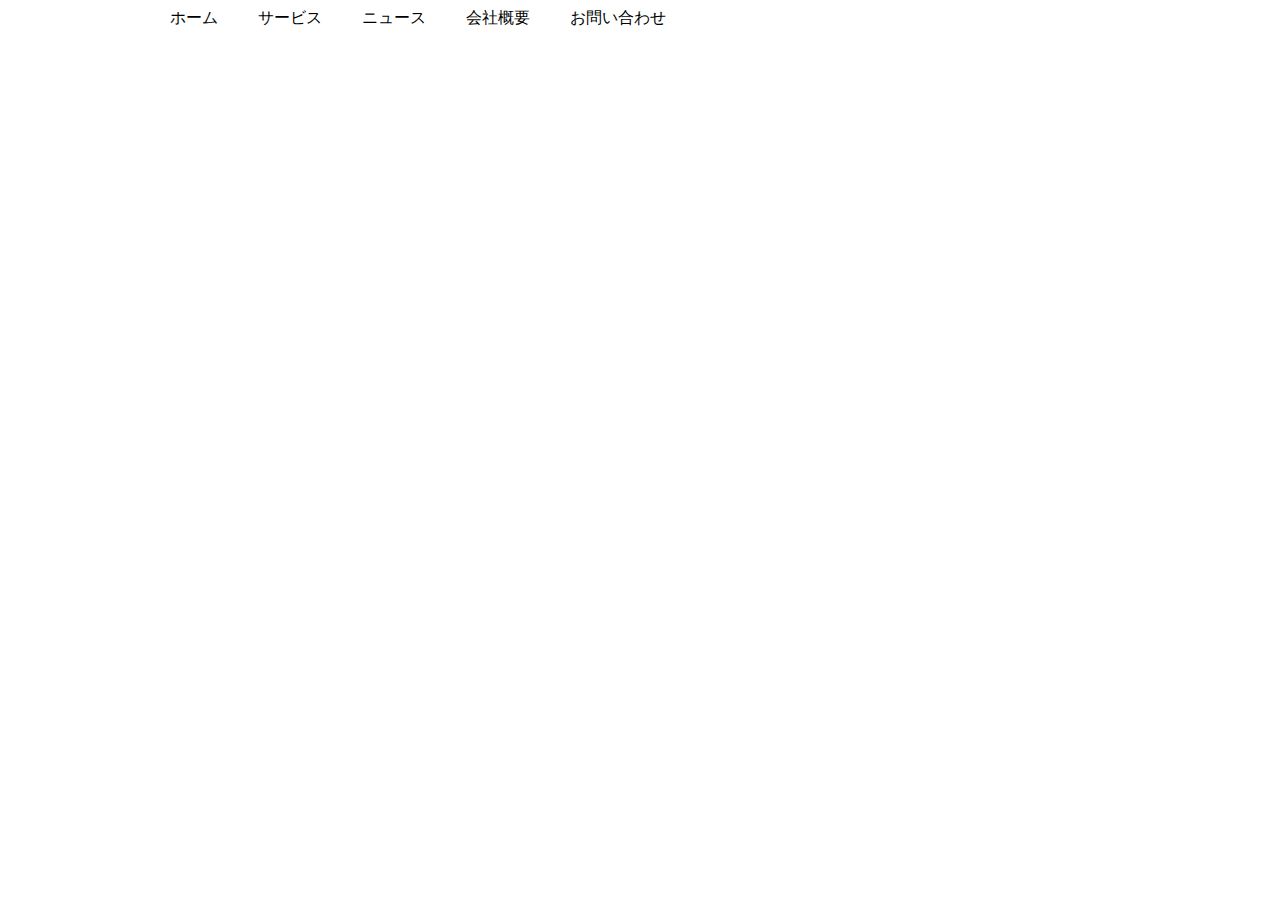
<file: 231212/index.html>
<!DOCTYPE html>
<html lang="ja">

<head>
  <meta charset="UTF-8">
  <meta name="viewport" content="width=device-width, initial-scale=1.0">
  <title>第2回</title>
  <meta name="description" content="第２回です。">
  <link rel="stylesheet" href="css/style.css">
</head>

<body>

  <ul>
    <li>ホーム</li>
    <li>サービス</li>
    <li>ニュース</li>
    <li>会社概要</li>
    <li>お問い合わせ</li>
  </ul>

</body>

</html>
</file>
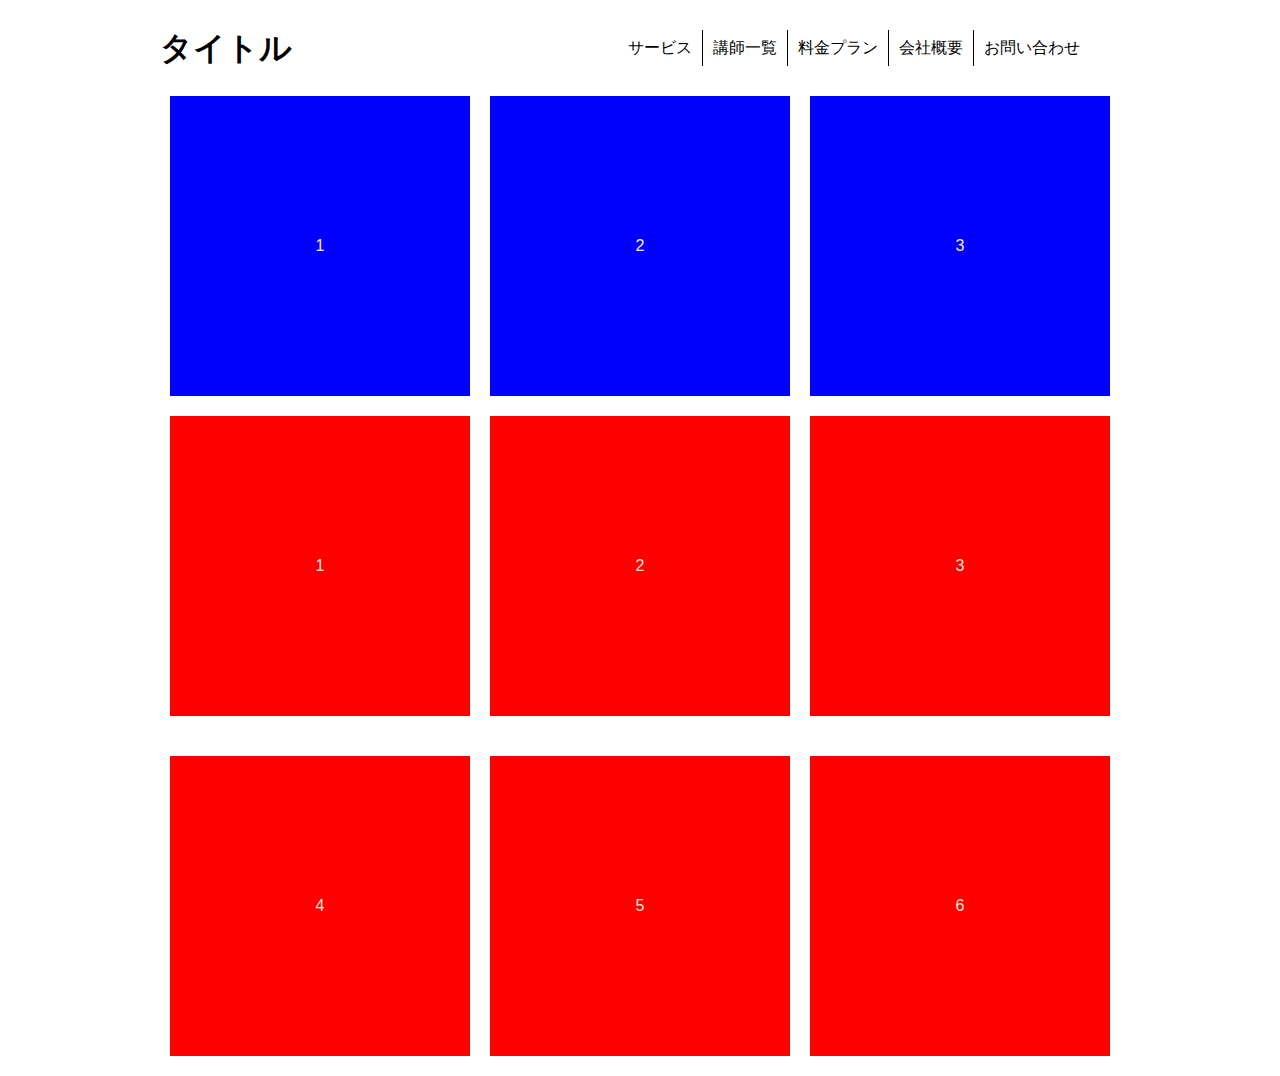
<file: kadai2_fujino/index.html>
<!DOCTYPE html>
<html lang="ja">

<head>
    <meta charset="UTF-8">
    <meta name="viewport" content="width=device-width, initial-scale=1.0">
    <meta name="description" content="第２回">
    <title>第２回</title>
    <link rel="stylesheet" href="css/style.css">
</head>

<body>

    <header class="header">
        <h1>タイトル</h1>

        <ul class="menu">

            <li>サービス</li>
            <li>講師一覧</li>
            <li>料金プラン</li>
            <li>会社概要</li>
            <li>お問い合わせ</li>

        </ul>
    </header>


    <div class="wrap">
        <div>1</div>
        <div>2</div>
        <div>3</div>
    </div>

    <div class="wrap2">
        <div>1</div>
        <div>2</div>
        <div>3</div>
        <div>4</div>
        <div>5</div>
        <div>6</div>
    </div>

</body>

</html>
</file>
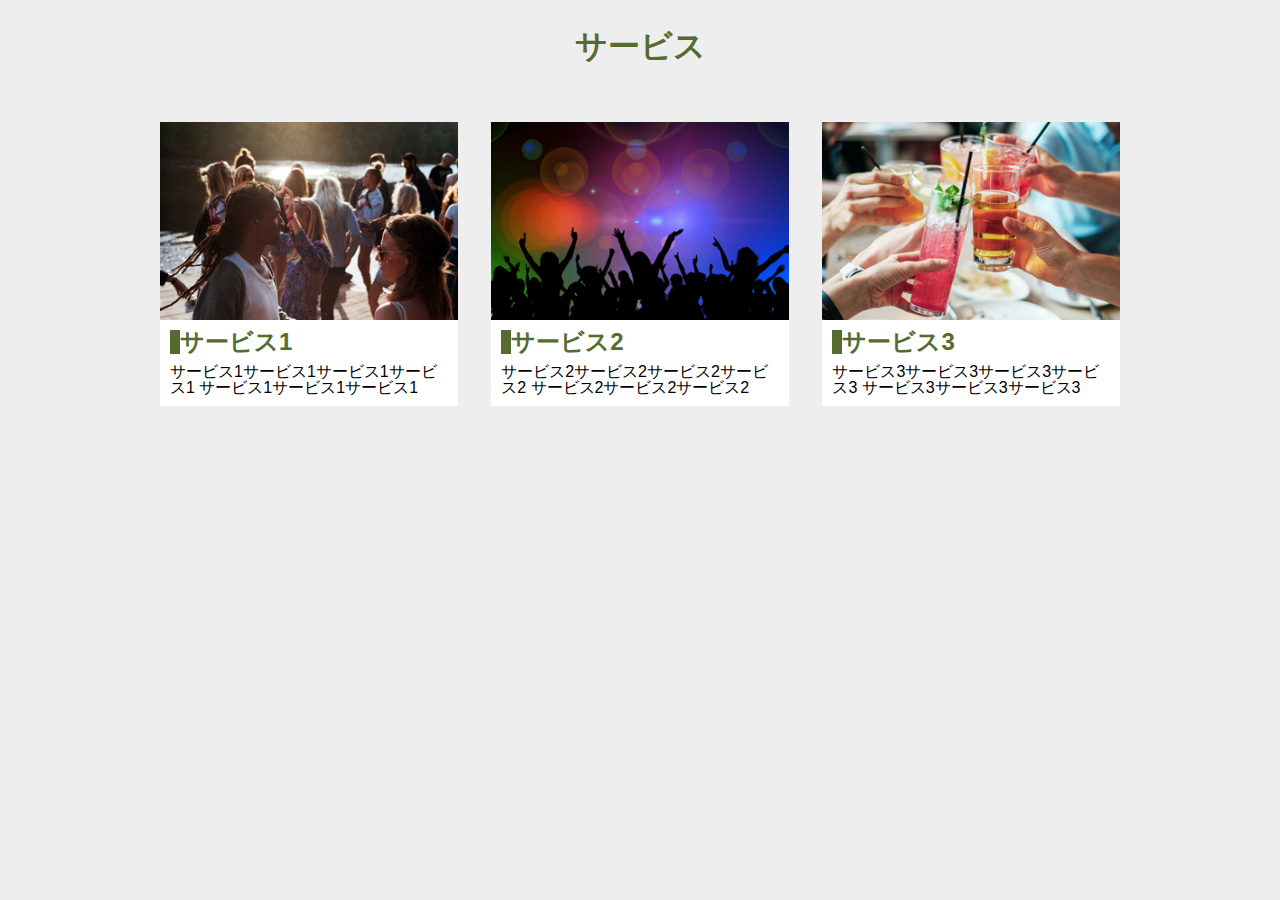
<file: kadai_3_fujino_work2/index.html>
<!DOCTYPE html>
<html lang="ja">

<head>
    <meta charset="UTF-8">
    <meta name="viewport" content="width=device-width, initial-scale=1.0">
    <title>第3回</title>
    <meta name="description" content="第3回です。">
    <link rel="stylesheet" href="css/style.css">
</head>

<body>

    <h1>サービス</h1>

    <ul class="flexbox">
        <li class="service">
            <img src="images/main_1.jpg" alt="サービス１です">
            <h2>サービス1</h2>
            <p>
                サービス1サービス1サービス1サービス1
                サービス1サービス1サービス1
            </p>
        </li>
        <li class="service">
            <img src="images/main_2.png" alt="サービス2です">
            <h2>サービス2</h2>
            <p>
                サービス2サービス2サービス2サービス2
                サービス2サービス2サービス2
            </p>
        </li>
        <li class="service">
            <img src="images/main_3.png" alt="サービス3です">
            <h2>サービス3</h2>
            <p>
                サービス3サービス3サービス3サービス3
                サービス3サービス3サービス3
            </p>
        </li>
    </ul>
</body>

</html>
</file>
<file: 231212/css/style.css>
@charset "utf-8";

ul {
  display: flex;
  justify-content: flex-start;
  align-items: flex-end;
  list-style: none;
  padding: 0;
  max-width: 980px;
  margin: 0 auto;
}

ul li {
  padding: 0 20px;
}
</file>
<file: kadai2_fujino/css/style.css>
@charset "utf-8";

/* cssリセット */

/*利用するタグによってこちらの内容は増やす*/

html,
body,
h1,
h2,
h3,
p,
dl,
dt,
dd,
ul,
li {
  margin: 0;
  padding: 0;
  line-height: 1;
  /*デフォルトの文字色、font-familyを予め当てておく*/
  color: #000;
  font-family: "游ゴシック体", YuGothic, "游ゴシック", "Yu Gothic", "メイリオ",
    "Hiragino Kaku Gothic ProN", "Hiragino Sans", sans-serif;
}

a {
  /*下線を消す*/
  text-decoration: none;
  /*色を消す*/
  color: inherit;
}

ul {
  /*左の「・」を消す*/
  list-style: none;
}

img {
  max-width: 100%;
  vertical-align: bottom;
  border: none;
}


/*ここから課題*/


.header {
  display: flex;
  justify-content: space-between;
  align-items: center;
  max-width: 960px;
  margin: 0 auto;

}


.menu {
  display: flex;
  justify-content: space-between;
  align-items: center;
  list-style: none;
  padding: 30px;

}

li {
  padding: 10px;
}

li+li {
  border-left: 1px solid #000;

}

.wrap {
  display: flex;
  justify-content: space-between;
  align-items: center;
  max-width: 960px;
  margin: 0 auto;
}

.wrap div {
  display: flex;
  justify-content: center;
  align-items: center;
  width: 31.25%;
  height: 300px;
  margin: 0 auto;
  background-color: blue;
  color: antiquewhite;
}

.wrap2 {
  display: flex;
  justify-content: space-between;
  max-width: 960px;
  margin: 0 auto;
  flex-wrap: wrap;

}

.wrap2 div {
  display: flex;
  justify-content: center;
  align-items: center;
  width: 31.25%;
  height: 300px;
  margin: 20px auto;
  background-color: red;
  color: antiquewhite;
}

@media screen and (max-width: 767px) {
  .header {
    display: block;
    width: 100%;

  }

  .menu {
    display: block;

  }

  li {
    border: none;
    border-bottom: 3px solid #000;
  }

  li+li {

    border: none;
    border-bottom: 3px solid #000;
  }

}
</file>
<file: kadai_3_fujino_work2/css/style.css>
@charset "utf-8";

html,
body,
h1,
h2,
h3,
p,
dl,
dt,
dd,
ul,
li {
    margin: 0;
    padding: 0;
    line-height: 1;
    /*デフォルトの文字色、font-familyを予め当てておく*/
    color: #000;
    font-family: "游ゴシック体", YuGothic, "游ゴシック", "Yu Gothic", "メイリオ",
        "Hiragino Kaku Gothic ProN", "Hiragino Sans", sans-serif;
}

a {
    /*下線を消す*/
    text-decoration: none;
    /*色を消す*/
    color: inherit;
}

ul {
    /*左の「・」を消す*/
    list-style: none;
}

img {
    max-width: 100%;
    vertical-align: bottom;
    border: none;
}



/*ここから課題*/

body {
    background-color: #eeeeee;
}

h1 {
    text-align: center;
    color: darkolivegreen;
    margin: 30px 0;

}

.flexbox {
    display: flex;
    justify-content: space-between;
    max-width: 960px;
    margin: 0 auto;

}

.service {
    background-color: white;
    width: 31%;
    margin: 30px 0;
}

.service p {
    padding: 0 10px 10px;

}

h2 {
    border-left: 10px solid darkolivegreen;
    color: darkolivegreen;
    margin: 10px;
}

@media screen and (max-width: 400px) {
    .flexbox {
        display: block;
        padding: 20px;
    }

    .service {
        width: 100%;

    }

    .service img {
        width: 100%;

    }

}
</file>
